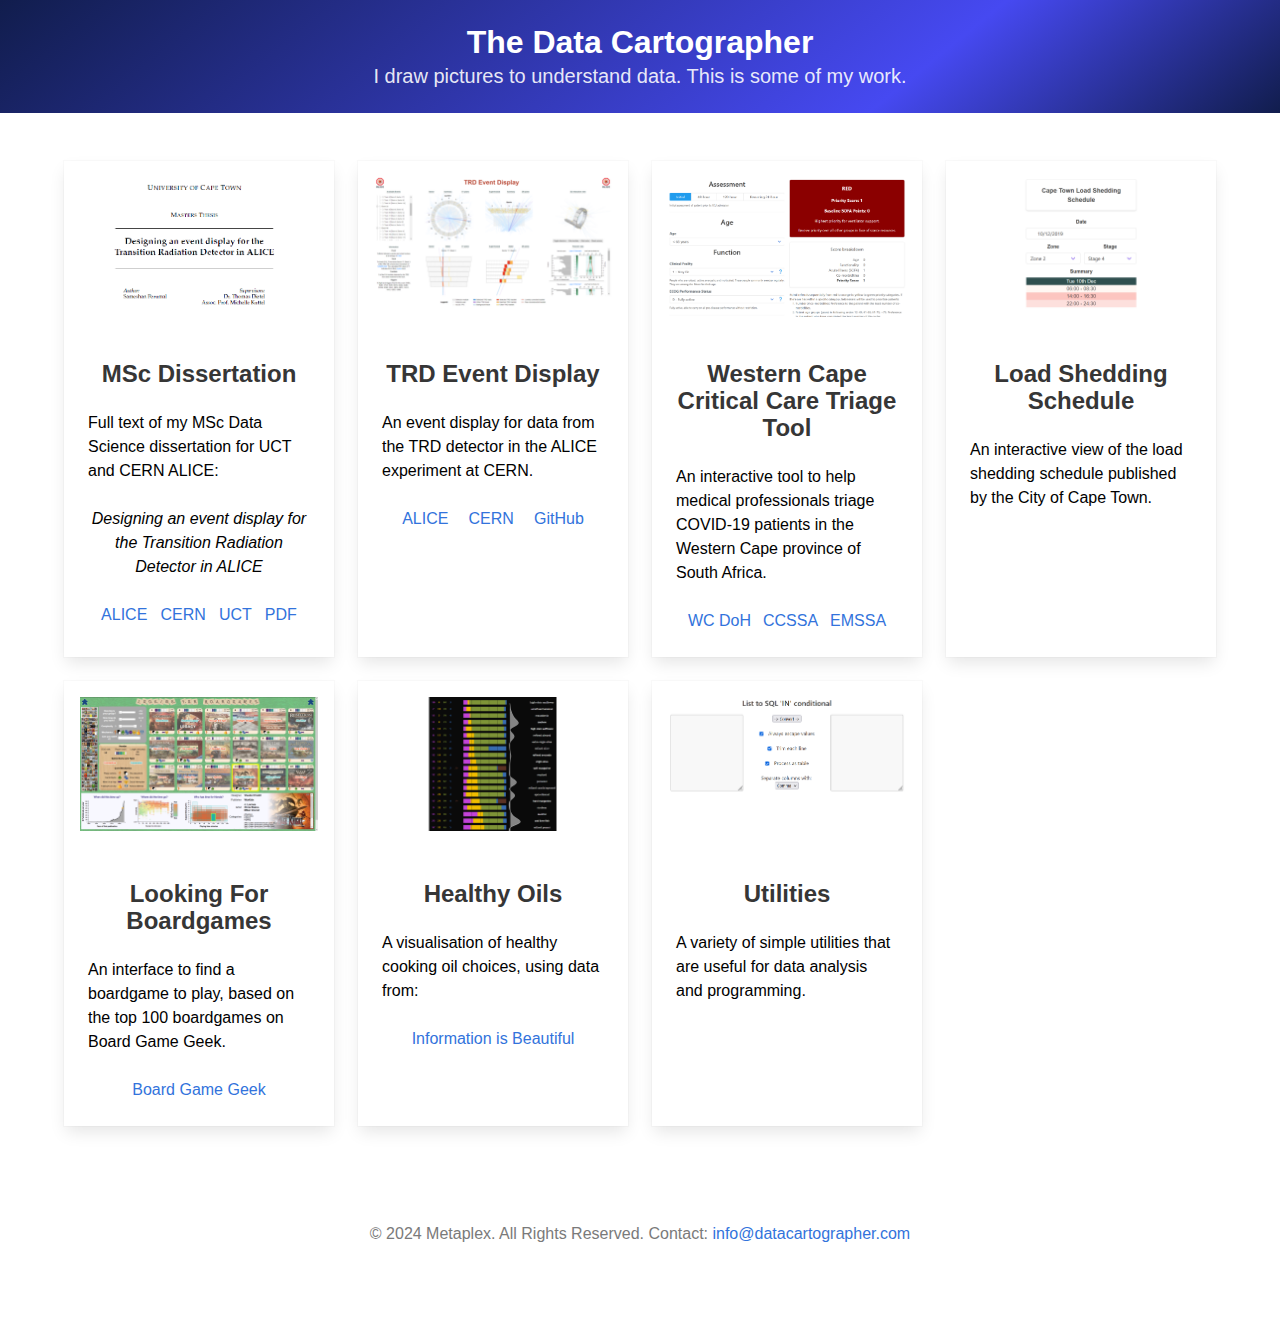
<file: index.html>
<!DOCTYPE html>
<html lang="en">

<head>
  <meta charset="UTF-8">
  <meta name="viewport" content="width=device-width, initial-scale=1.0">
  <meta http-equiv="X-UA-Compatible" content="ie=edge">
  <meta name="description" content="I draw pictures to make sense of data" />
  <meta property="og:title" content="The Data Cartographer">
  <meta property="og:description" content="I draw pictures to make sense of data.">
  <meta property="og:image" content="https://datacartographer.com/img/load-shed.png">
  <meta property="og:url" content="https://datacartographer.com/">
  <title>The Data Cartographer</title>

  <link rel="stylesheet" href="css/bulma.min.css">
  <!-- <script defer src="https://use.fontawesome.com/releases/v5.3.1/js/all.js"></script> -->

  <style>
    .card {
      height: 100%;
    }

    a div {
      color: black;
    }

    div.card-links {
      padding-top: 0;
      display: flex;
      justify-content: space-evenly;
    }

    img {
      padding: 1em;
    }

    div.card {
      transition: all .2s ease-in-out;
    }

    div.card:hover {
      transform: scale(1.1);
      background-color: hsl(7, 100%, 98%);
    }

    div.card-image {
      height: 175px;
    }

    .footer {
      background-color: inherit;
    }
  </style>
</head>

<body>
  <section class="hero is-danger is-small is-bold"
    style="background-image: linear-gradient(141deg,#111d4d 0,#4649f1 71%,#111d4d 100%);">
    <div class="hero-body">
      <div class="container has-text-centered">
        <h1 class="title">
          The Data Cartographer
        </h1>
        <div class="subtitle">
          I draw pictures to understand data. This is some of my work.
        </div>
      </div>
    </div>
  </section>
  <section class="section">
    <div class="container">
      <div class="columns is-multiline">
        <div class="column is-6-tablet is-3-desktop">
          <div class="card">
            <a href="https://cds.cern.ch/record/2753183">
              <div class="card-image">
                <figure class="is-16by9">
                  <img src="img/msc.png" alt="Placeholder image">
                </figure>
              </div>
              <div class="card-content">
                <div class="title is-4 has-text-centered">MSc Dissertation</div>
                <div class="content">
                  Full text of my MSc Data Science dissertation for UCT and CERN ALICE:
                </div>
                <div class="content" style="font-style: italic; text-align: center;">Designing an event display for the
                  Transition Radiation Detector in ALICE</div>
              </div>
            </a>
            <div class="card-content card-links">
              <a href="https://alice.web.cern.ch">ALICE</a>
              <a href="https://home.cern">CERN</a>
              <a href="https://uct.ac.za">UCT</a>
              <a href="https://cds.cern.ch/record/2753183">PDF</a>
            </div>
          </div>
        </div>
        <div class="column is-6-tablet is-3-desktop">
          <div class="card">
            <a href="https://alicetrd.web.cern.ch/alicetrd/eventdisplay/">
              <div class="card-image">
                <figure class="is-16by9">
                  <img src="img/trd_event_display.png" alt="Placeholder image">
                </figure>
              </div>
              <div class="card-content">
                <div class="title is-4 has-text-centered">TRD Event Display</div>
                <div class="content">
                  An event display for data from the TRD detector in the ALICE experiment at CERN.
                </div>
              </div>
            </a>
            <div class="card-content card-links">
              <a href="http://alice.web.cern.ch">ALICE</a>
              <a href="http://home.cern">CERN</a>
              <a href="https://github.com/samperumal/alice-trd-event-display">GitHub</a>
            </div>
          </div>
        </div>
        <div class="column is-6-tablet is-3-desktop">
          <div class="card">
            <a href="https://datacartographer.com/covid/">
              <div class="card-image">
                <figure class="is-16by9">
                  <img src="img/covid.png" alt="Placeholder image">
                </figure>
              </div>
              <div class="card-content">
                <div class="title is-4 has-text-centered">Western Cape Critical Care Triage Tool</div>
                <div class="content">
                  An interactive tool to help medical professionals triage COVID-19 patients in the Western Cape
                  province of South Africa.
                </div>
              </div>
            </a>
            <div class="card-content card-links">
              <a href="https://www.westerncape.gov.za/dept/health/">WC DoH</a>
              <a href="https://criticalcare.org.za/">CCSSA</a>
              <a href="https://emssa.org.za/">EMSSA</a>
            </div>
          </div>
        </div>
        <div class="column is-6-tablet is-3-desktop">
          <div class="card">
            <a href="https://static.datacartographer.com/">

              <div class="card-image">
                <figure class="is-16by9">
                  <img src="img/load-shed.png" alt="Placeholder image">
                </figure>
              </div>
              <div class="card-content">
                <div class="title is-4 has-text-centered">Load Shedding Schedule</div>
                <div class="content">
                  An interactive view of the load shedding schedule published by the City of Cape
                  Town.
                </div>
              </div>
            </a>
          </div>
        </div>
        <div class="column is-6-tablet is-3-desktop">
          <div class="card">
            <a href="https://lookingforboardgame.z19.web.core.windows.net/">

              <div class="card-image">
                <figure class="is-16by9">
                  <img src="img/looking-for-boardgames.png" alt="Placeholder image">
                </figure>
              </div>
              <div class="card-content">
                <div class="title is-4 has-text-centered">Looking For Boardgames</div>
                <div class="content">
                  An interface to find a boardgame to play, based on the top 100 boardgames on Board Game Geek.
                  <!-- . -->
                </div>
              </div>
            </a>
            <div class="card-content card-links">
              <a href="https://boardgamegeek.com">Board Game Geek</a>
            </div>
          </div>
        </div>
        <div class="column is-6-tablet is-3-desktop">
          <div class="card">
            <a href="https://datacartographer.com/oils/">
              <div class="card-image">
                <figure class="is-16by9">
                  <img src="img/oils.png" alt="Placeholder image">
                </figure>
              </div>
              <div class="card-content">
                <div class="title is-4 has-text-centered">Healthy Oils</div>
                <div class="content">
                  A visualisation of healthy cooking oil choices, using data from:
                </div>
              </div>
            </a>
            <div class="card-content card-links">
              <a href="https://docs.google.com/spreadsheets/d/1TCpmlGXaLh4Pi-fzAAvpCDWlsNagGpVBLfG4ekEPtCs/edit">
                Information is Beautiful
              </a>
            </div>
          </div>

        </div>
        <div class="column is-6-tablet is-3-desktop">
          <a href="utils">
            <div class="card">
              <div class="card-image">
                <figure class="is-16by9">
                  <img src="img/sqlin.png" alt="Placeholder image">
                </figure>
              </div>
              <div class="card-content">
                <div class="title is-4 has-text-centered">Utilities</div>
                <div class="content">
                  A variety of simple utilities that are useful for data analysis and programming.
                </div>
              </div>
          </a>
        </div>
      </div>
    </div>
    </div>
  </section>
  <footer class="footer">
    <div class="content has-text-centered">
      <p class="has-text-grey">
        © 2024 Metaplex. All Rights Reserved. Contact: <a class="has-text-link"
          href="mailto:info@datacartographer.com">info@datacartographer.com</a>
      </p>
    </div>
  </footer>
</body>

</html>
</file>
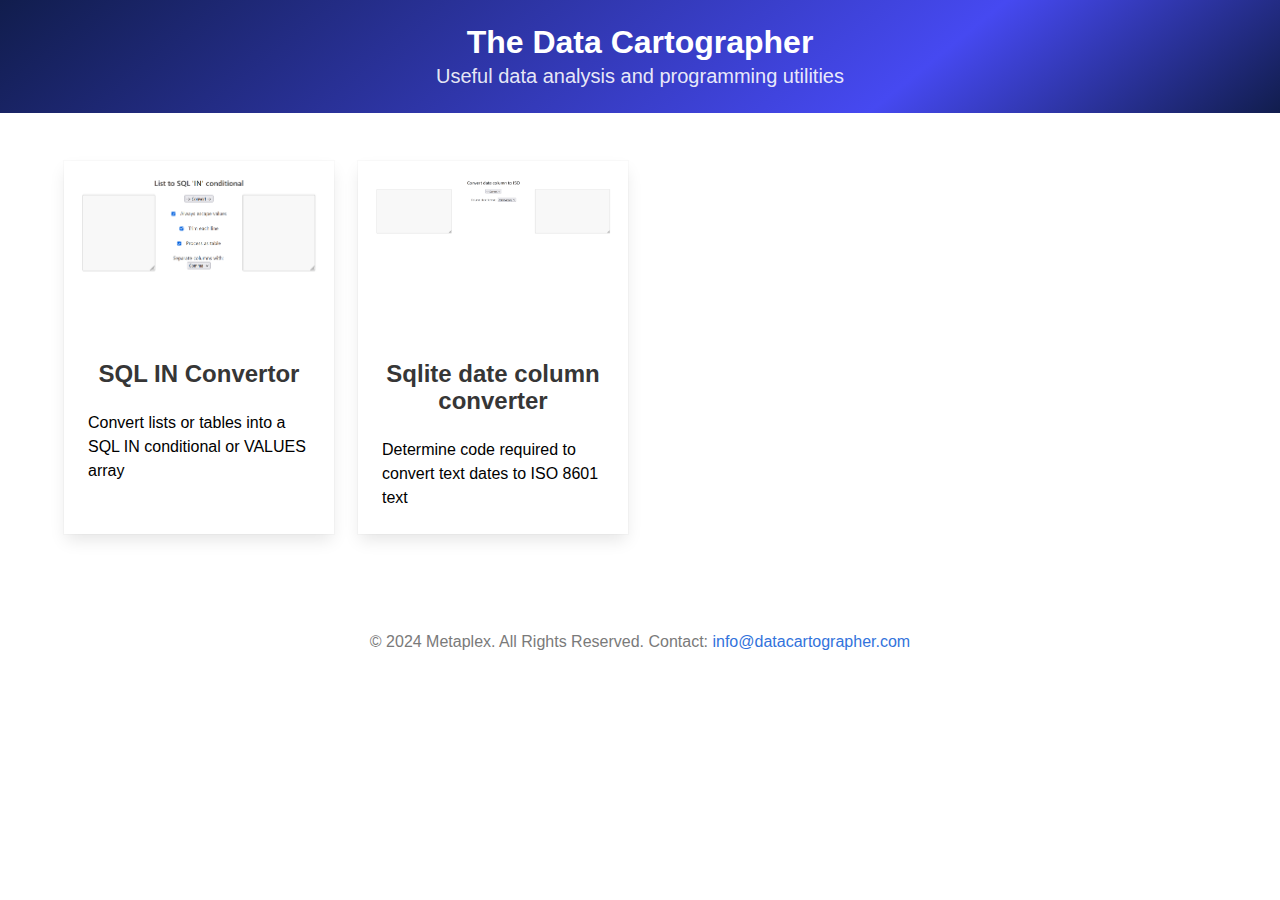
<file: utils/index.html>
<!DOCTYPE html>
<html lang="en">

<head>
  <meta charset="UTF-8">
  <meta name="viewport" content="width=device-width, initial-scale=1.0">
  <meta http-equiv="X-UA-Compatible" content="ie=edge">
  <meta name="description" content="I draw pictures to make sense of data" />
  <meta property="og:title" content="The Data Cartographer">
  <meta property="og:description" content="I draw pictures to make sense of data.">
  <meta property="og:image" content="https://datacartographer.com/img/load-shed.png">
  <meta property="og:url" content="https://datacartographer.com/">
  <title>The Data Cartographer</title>

  <link rel="stylesheet" href="../css/bulma.min.css">
  <!-- <script defer src="https://use.fontawesome.com/releases/v5.3.1/js/all.js"></script> -->

  <style>
    .card {
      height: 100%;
    }

    a div {
      color: black;
    }

    div.card-links {
      padding-top: 0;
      display: flex;
      justify-content: space-evenly;
    }

    img {
      padding: 1em;
    }

    div.card {
      transition: all .2s ease-in-out;
    }

    div.card:hover {
      transform: scale(1.1);
      background-color: hsl(7, 100%, 98%);
    }

    div.card-image {
      height: 175px;
    }

    .footer {
      background-color: inherit;
    }
  </style>
</head>

<body>
  <section class="hero is-danger is-small is-bold"
    style="background-image: linear-gradient(141deg,#111d4d 0,#4649f1 71%,#111d4d 100%);">
    <div class="hero-body">
      <div class="container has-text-centered">
        <h1 class="title">
          <a href="/">The Data Cartographer</a>
        </h1>
        <div class="subtitle">
          Useful data analysis and programming utilities
        </div>
      </div>
    </div>
  </section>
  <section class="section">
    <div class="container">
      <div class="columns is-multiline">
        <div class="column is-6-tablet is-3-desktop">
          <a href="sqlin.html">
            <div class="card">
              <div class="card-image">
                <figure class="is-16by9">
                  <img src="../img/sqlin.png" alt="Placeholder image">
                </figure>
              </div>
              <div class="card-content">
                <div class="title is-4 has-text-centered">SQL IN Convertor</div>
                <div class="content">
                  Convert lists or tables into a SQL IN conditional or VALUES array
                </div>
              </div>
            </div>
          </a>
        </div>        
        <div class="column is-6-tablet is-3-desktop">
          <a href="sqlite_dates.html">
            <div class="card">
              <div class="card-image">
                <figure class="is-16by9">
                  <img src="../img/sqlite_dates.png" alt="Placeholder image">
                </figure>
              </div>
              <div class="card-content">
                <div class="title is-4 has-text-centered">Sqlite date column converter</div>
                <div class="content">
                  Determine code required to convert text dates to ISO 8601 text
                </div>
              </div>
            </div>
          </a>
        </div>
      </div>
    </div>
  </section>
  <footer class="footer">
    <div class="content has-text-centered">
      <p class="has-text-grey">
        © 2024 Metaplex. All Rights Reserved. Contact: <a class="has-text-link"
          href="mailto:info@datacartographer.com">info@datacartographer.com</a>
      </p>
    </div>
  </footer>
</body>

</html>
</file>
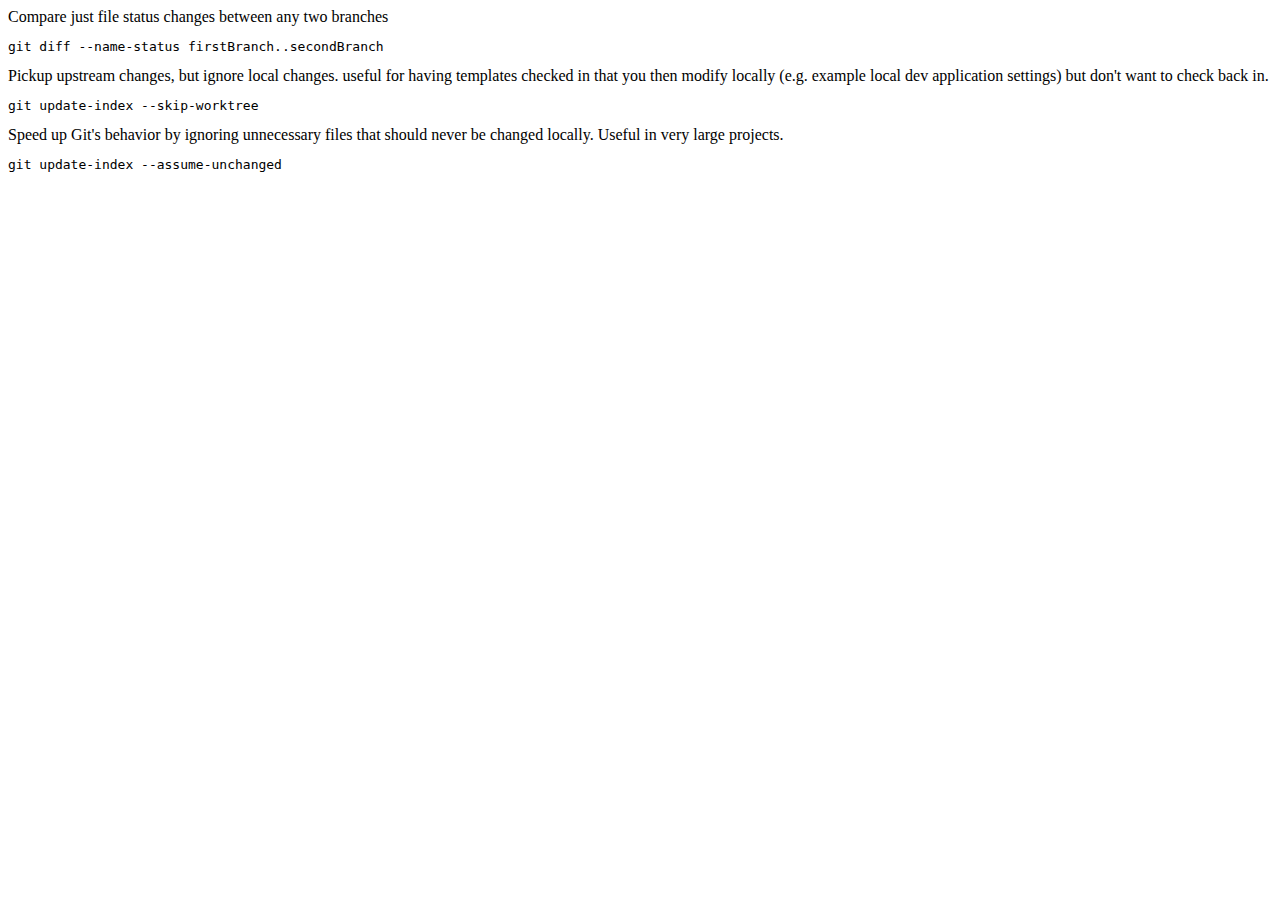
<file: useful-git-commands.html>
<!DOCTYPE html>
<html lang="en">
<head>
    <meta charset="UTF-8">
    <meta name="viewport" content="width=device-width, initial-scale=1.0">
    <meta http-equiv="X-UA-Compatible" content="ie=edge">
    <title>Useful git commands</title>
</head>
<body>
    <div>
        <div>Compare just file status changes between any two branches</div>
        <pre>git diff --name-status firstBranch..secondBranch</pre>
        
    </div>
    <div>
        <div>Pickup upstream changes, but ignore local changes. useful for having templates checked in that you then modify locally (e.g. example local dev application settings) but don't want to check back in.</div>
        <pre>git update-index --skip-worktree</pre>
    </div>
    <div>
        <div>Speed up Git's behavior by ignoring unnecessary files that should never be changed locally. Useful in very large projects.</div>
        <pre>git update-index --assume-unchanged</pre>
    </div>
    
</body>
</html>
</file>
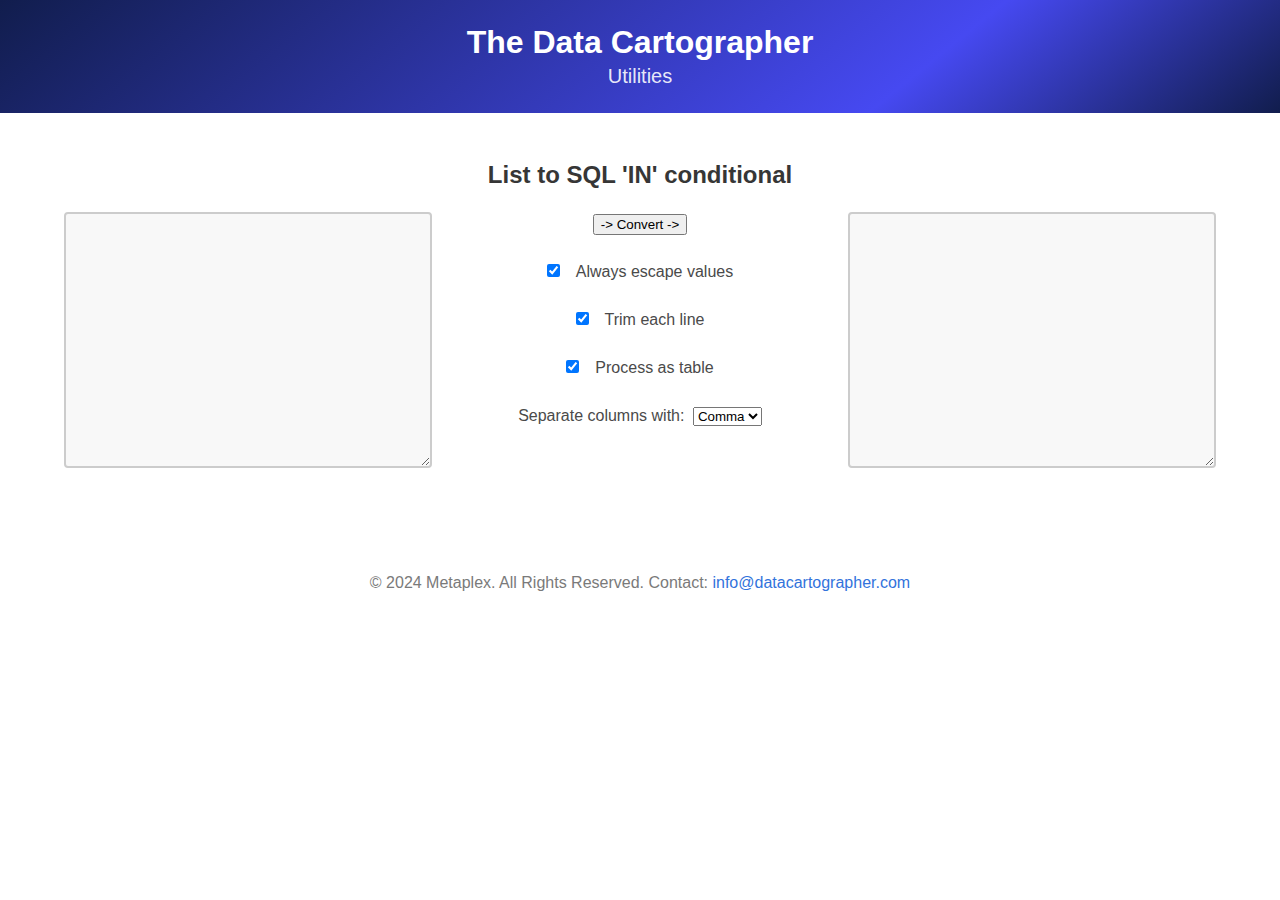
<file: utils/sqlin.html>
<!DOCTYPE html>
<html lang="en">

<head>
  <meta charset="UTF-8">
  <meta name="viewport" content="width=device-width, initial-scale=1.0">
  <meta http-equiv="X-UA-Compatible" content="ie=edge">
  <meta name="description" content="I draw pictures to make sense of data" />
  <meta property="og:title" content="The Data Cartographer">
  <meta property="og:description" content="I draw pictures to make sense of data.">
  <meta property="og:image" content="https://datacartographer.com/img/load-shed.png">
  <meta property="og:url" content="https://datacartographer.com/">
  <title>The Data Cartographer</title>

  <link rel="stylesheet" href="../css/bulma.min.css">

  <style>
    .card {
      height: 100%;
    }

    a div {
      color: black;
    }

    div.card-links {
      padding-top: 0;
      display: flex;
      justify-content: space-evenly;
    }

    img {
      padding: 1em;
    }
    
    .footer {
      background-color: inherit;
    }

    textarea {
      width: 100%;
      
      padding: 12px 20px;
      box-sizing: border-box;
      border: 2px solid #ccc;
      border-radius: 4px;
      background-color: #f8f8f8;
      font-size: 16px;
      font-family: monospace;
    }
  </style>
</head>

<body>
  <section class="hero is-danger is-small is-bold" style="background-image: linear-gradient(141deg,#111d4d 0,#4649f1 71%,#111d4d 100%);">
    <div class="hero-body">
      <div class="container has-text-centered">
        <h1 class="title">
          <a href="/">The Data Cartographer</a>
        </h1>
        <div class="subtitle">
          <a href="/utils">Utilities</a>
        </div>
      </div>
    </div>
  </section>
  <section class="section">
    <div class="container">
      <div class="title is-4 has-text-centered">List to SQL 'IN' conditional</div>
      <div class="columns">
        <div class="column">
          <textarea id="sqlInput" rows="12" spellcheck="false"></textarea>
        </div>
        <div class="column has-text-centered">
          <div class="content"><button onclick="convertListToSql()">-> Convert -></button></div>
          <div class="content"><input id="sqlAlwaysEscape" type="checkbox" checked="checked" /><label for="sqlAlwaysEscape" style="margin-left: 1rem">Always escape values</label></div>
          <div class="content"><input id="sqlTrimInput" type="checkbox" checked="checked" /><label for="sqlTrimInput" style="margin-left: 1rem">Trim each line</label></div>
          <div class="content"><input id="sqlIsTable" type="checkbox" checked="checked" onchange="sqlIsTableChanged()" /><label for="sqlIsTable" style="margin-left: 1rem">Process as table</label></div>
          <div class="content" id="sqlColumnSeparatorContainer">
            <label for="sqlColumnSeparator" style="margin-right: 0.25rem">Separate columns with: </label>
            <select id="sqlColumnSeparator">
              <option value="," selected="selected">Comma</option>
              <option value="&#9;">Tab</option>
              <option value=" ">Space</option>
            </select>
          </div>
        </div>
        <div class="column">
          <textarea id="sqlOutput" rows="12" spellcheck="false"></textarea>
        </div>
      </div>
    </div>
  </section>
  <footer class="footer">
    <div class="content has-text-centered">
      <p class="has-text-grey">
        © 2024 Metaplex. All Rights Reserved. Contact: <a class="has-text-link"
          href="mailto:info@datacartographer.com">info@datacartographer.com</a>
      </p>
    </div>
  </footer>
</body>
<script>
  function convertListToSql()
  {
    var input = document.getElementById("sqlInput").value
    var result = ""
    var first = true
    var alwaysCheck = document.getElementById("sqlAlwaysEscape").checked
    var isTable = document.getElementById("sqlIsTable").checked
    var trimInput = document.getElementById("sqlTrimInput").checked
    var columnSeparator = document.getElementById("sqlColumnSeparator").value
    
    if (!isTable) result = "("
    
    for (var line of input.split("\n"))
    {
      if (trimInput) {
        line = line.trim()
        if (line === "") continue
      }

      if (first)
        first = false
      else if (isTable)
        result += ",\n"
      else 
        result += ","
      
      if (isTable)
      {
        result += "("
        var firstItem = true
        for (var item of line.split(columnSeparator))
        {
          if (firstItem)
            firstItem = false
          else
            result += ","
          
          result += escape(item, alwaysCheck)
        }
        result += ")"
      }
      else
        result += escape(line, alwaysCheck)
    }
    
    if (!isTable) result += ")"

    document.getElementById("sqlOutput").value = result
  }

  function escape(input, alwaysCheck)
  {
    if (alwaysCheck || isNaN(input))
      return "'" + input.toString().trim() + "'";
    else return input;
  }

  function sqlIsTableChanged()
  {
    var isTable = document.getElementById("sqlIsTable").checked
    document.getElementById("sqlColumnSeparatorContainer").style.visibility = isTable ? "inherit" : "hidden"
  }
</script>

</html>
</file>
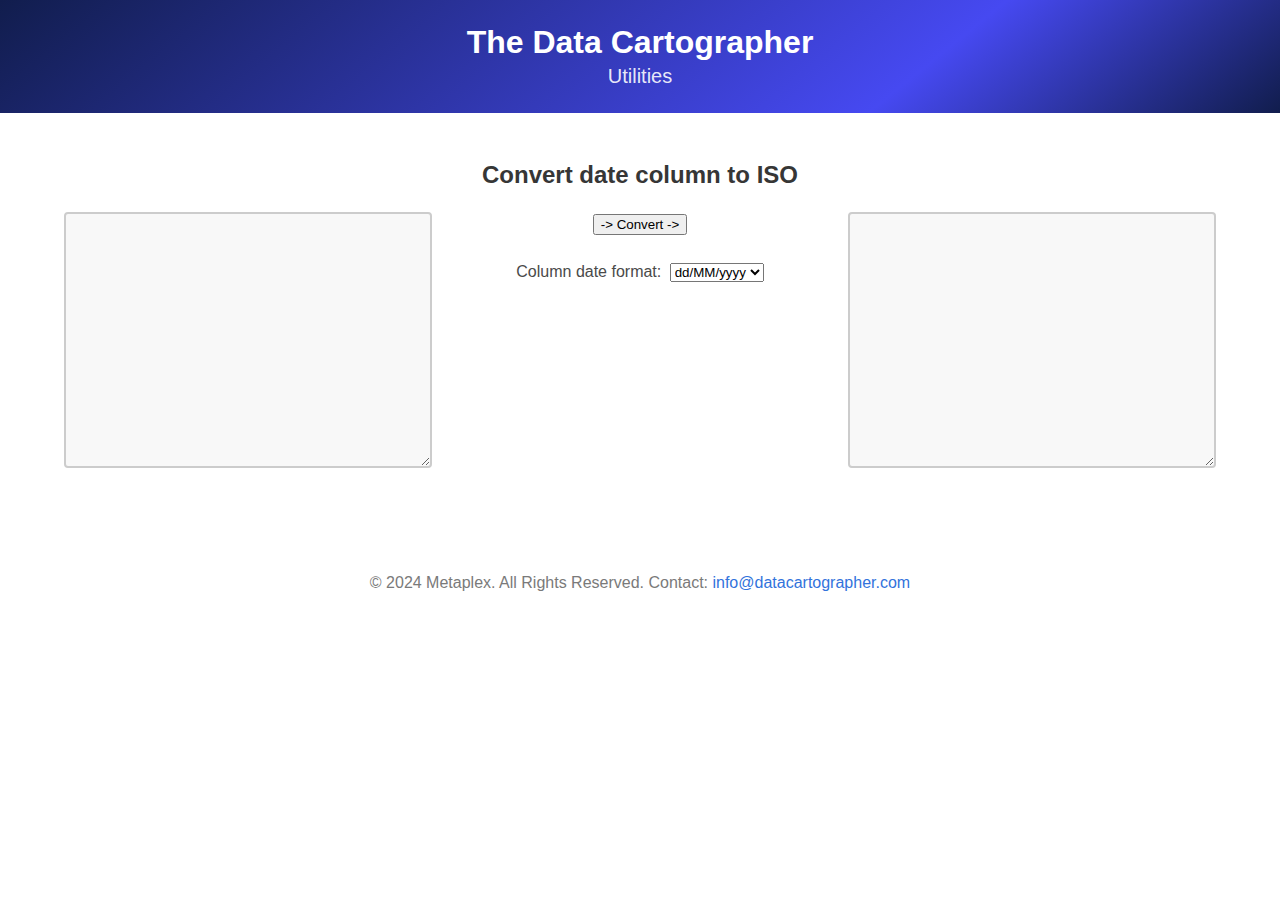
<file: utils/sqlite_dates.html>
<!DOCTYPE html>
<html lang="en">

<head>
  <meta charset="UTF-8">
  <meta name="viewport" content="width=device-width, initial-scale=1.0">
  <meta http-equiv="X-UA-Compatible" content="ie=edge">
  <meta name="description" content="I draw pictures to make sense of data" />
  <meta property="og:title" content="The Data Cartographer">
  <meta property="og:description" content="I draw pictures to make sense of data.">
  <meta property="og:image" content="https://datacartographer.com/img/load-shed.png">
  <meta property="og:url" content="https://datacartographer.com/">
  <title>The Data Cartographer</title>

  <link rel="stylesheet" href="../css/bulma.min.css">

  <style>
    .card {
      height: 100%;
    }

    a div {
      color: black;
    }

    div.card-links {
      padding-top: 0;
      display: flex;
      justify-content: space-evenly;
    }

    img {
      padding: 1em;
    }
    
    .footer {
      background-color: inherit;
    }

    textarea {
      width: 100%;
      
      padding: 12px 20px;
      box-sizing: border-box;
      border: 2px solid #ccc;
      border-radius: 4px;
      background-color: #f8f8f8;
      font-size: 16px;
      font-family: monospace;
    }
  </style>
</head>

<body>
  <section class="hero is-danger is-small is-bold" style="background-image: linear-gradient(141deg,#111d4d 0,#4649f1 71%,#111d4d 100%);">
    <div class="hero-body">
      <div class="container has-text-centered">
        <h1 class="title">
          <a href="/">The Data Cartographer</a>
        </h1>
        <div class="subtitle">
          <a href="/utils">Utilities</a>
        </div>
      </div>
    </div>
  </section>
  <section class="section">
    <div class="container">
      <div class="title is-4 has-text-centered">Convert date column to ISO</div>
      <div class="columns">
        <div class="column">
          <textarea id="sqlInput" rows="12" spellcheck="false"></textarea>
        </div>
        <div class="column has-text-centered">
          <div class="content"><button onclick="convertListToSql()">-> Convert -></button></div>
          <div class="content" id="sqlColumnSeparatorContainer">
            <label for="dateType" style="margin-right: 0.25rem">Column date format: </label>
            <select id="dateType">
              <option value="dd/MM/yyyy" selected="selected">dd/MM/yyyy</option>
              <option value="MM/dd/yyyy">MM/dd/yyyy</option>
              <option value="yyyy/MM/dd">yyyy/MM/dd</option>
            </select>
          </div>
        </div>
        <div class="column">
          <textarea id="sqlOutput" rows="12" spellcheck="false"></textarea>
        </div>
      </div>
    </div>
  </section>
  <footer class="footer">
    <div class="content has-text-centered">
      <p class="has-text-grey">
        © 2024 Metaplex. All Rights Reserved. Contact: <a class="has-text-link"
          href="mailto:info@datacartographer.com">info@datacartographer.com</a>
      </p>
    </div>
  </footer>
</body>
<script>
  function convertListToSql()
  {
    var input = document.getElementById("sqlInput").value
    var dateType = document.getElementById("dateType").value

    switch (dateType)
    {
      case "dd/MM/yyyy": 
        result = `date(substr(${input}, 7) || '-' || substr(${input}, 4, 2) || '-' || substr(${input}, 1, 2)) AS ${input}`
        break

      case "MM/dd/yyyy": 
        result = `date(substr(${input}, 7) || '-' || substr(${input}, 1, 2) || '-' || substr(${input}, 4, 2)) AS ${input}`
        break

      case "yyyy/MM/dd": 
        result = `date(substr(${input}, 1, 4) || '-' || substr(${input}, 6, 2) || '-' || substr(${input}, 9)) AS ${input}`
        break
    }
    
    document.getElementById("sqlOutput").value = result
  }

  function escape(input, alwaysCheck)
  {
    if (alwaysCheck || isNaN(input))
      return "'" + input.toString().trim() + "'";
    else return input;
  }

  function sqlIsTableChanged()
  {
    var isTable = document.getElementById("sqlIsTable").checked
    document.getElementById("sqlColumnSeparatorContainer").style.visibility = isTable ? "inherit" : "hidden"
  }
</script>

</html>
</file>
